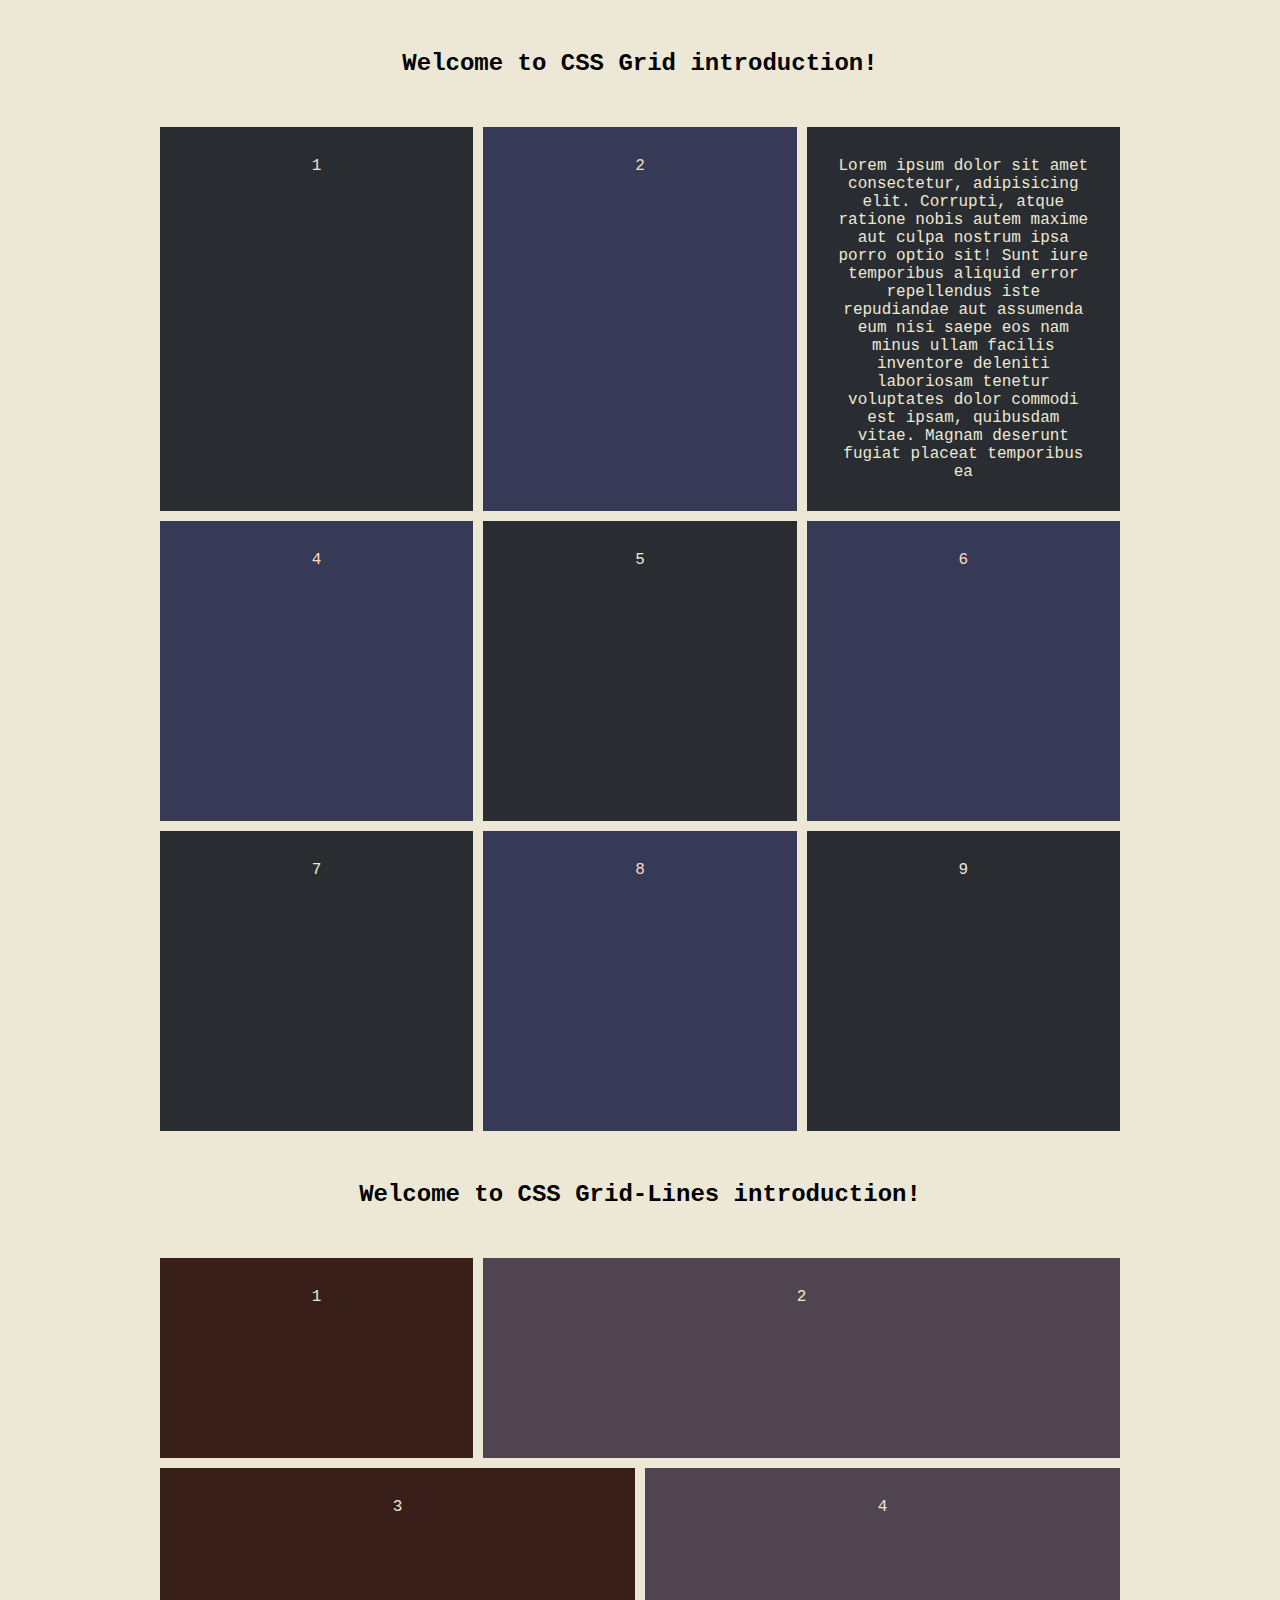
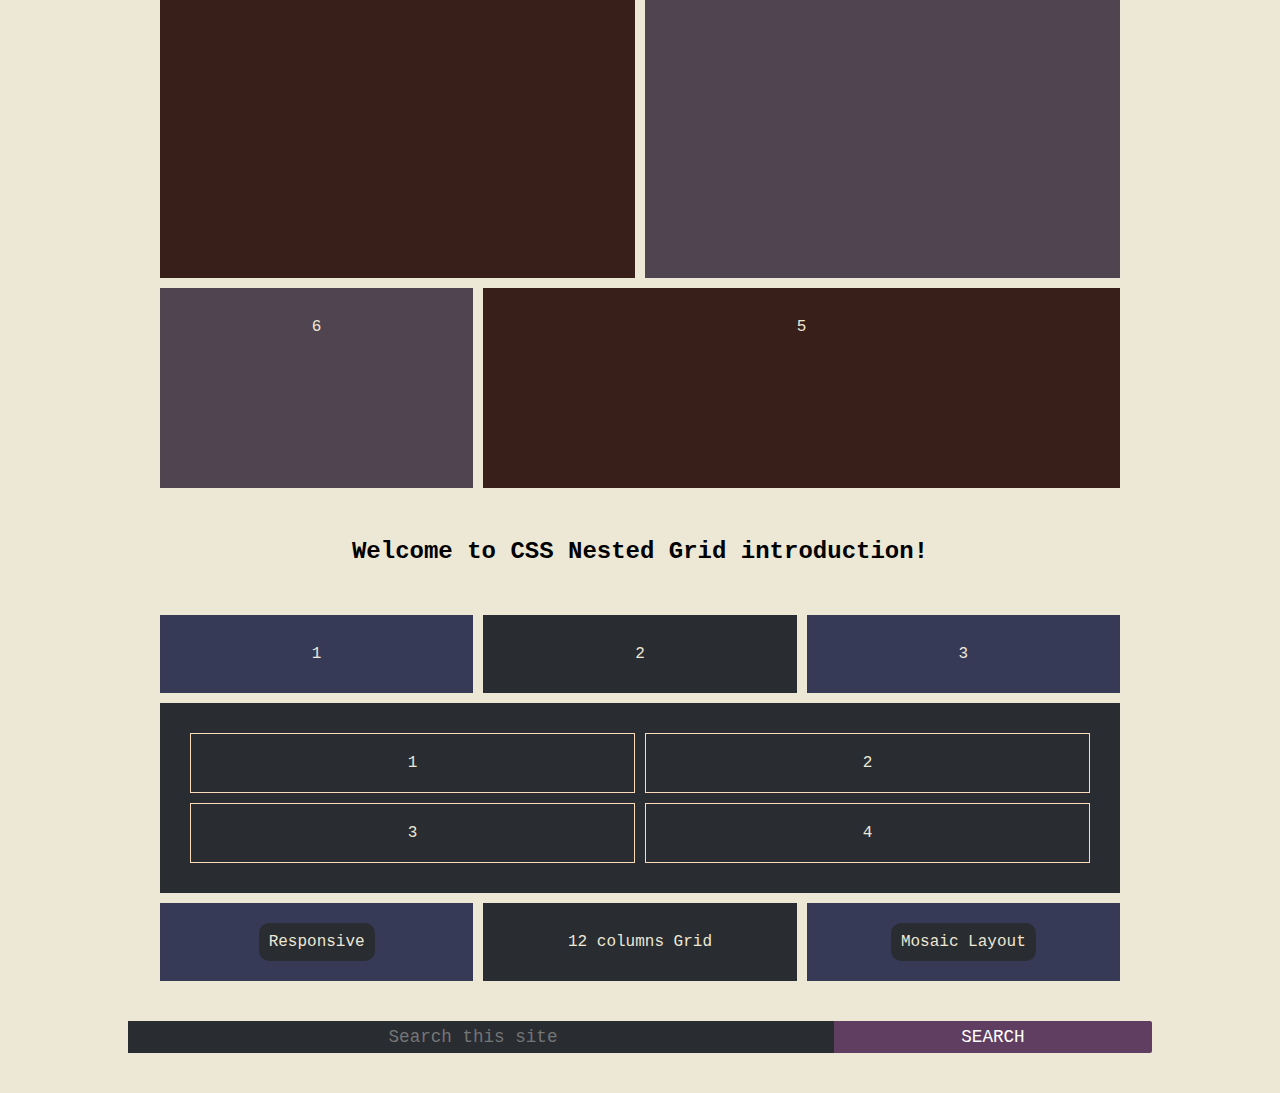
<file: index.html>
<!DOCTYPE html>
<html lang="en">
<head>
    <meta charset="UTF-8">
    <meta http-equiv="X-UA-Compatible" content="IE=edge">
    <meta name="viewport" content="width=device-width, initial-scale=1.0">
    <title>CSS Grid</title>
    
    <script src="./js/main.js"></script>
    <style>
        .search-form{
            width: 80%;
            margin: auto;
        }
       
        input[type="search"]{
            box-sizing: border-box;
            background-color: #292C31;
            overflow: hidden;
            text-overflow: ellipsis;
            white-space: nowrap;
            padding: 0.35em 0.75em;
            border: none;
            font-size: 1.1em;
            text-decoration: none;
            line-height: normal;
            max-height: 3em;
            
           
        }
        button[type="submit"]{
            box-sizing: border-box;
            border-radius: 0px 2px 2px 0px;
            background-color: #5f3e61;
            font-weight: 300;
            text-transform: uppercase;
            color: white;
            padding: 0.35em 0.75em;
            border:none;
            font-size: 1.1em;
            text-decoration: none;
            cursor: pointer;
        }
        button[type="submit"]:hover{
            background-color:#8a4e8d ;
        }
        hr{
            padding: 20px;
           border:none
        }
        /* flex it */
        .search-form{
            display: flex;
            flex-wrap: wrap;
        }
        input[type="search"]{
            flex:2 0 250px; 
        }
        button[type="submit"]{
            flex: 1 0 90px;
        }

        @media (max-width:450px) {
            body{
                width: 100%;
                margin: 0;
                padding: 1em 0 2em;
                background-color: green;
                
            }
        }

    </style>

<link rel="stylesheet" href="./css/style.css">
    

    
</head>
<body>
    <header>
        <h2 class="header1">Welcome to CSS Grid introduction!</h2>
    </header>
    <div id="content">
        <div>1</div>
        <div>2</div>
        <div>Lorem ipsum dolor sit amet consectetur, adipisicing elit. Corrupti, atque ratione nobis autem maxime aut culpa nostrum ipsa porro optio sit! Sunt iure temporibus aliquid error repellendus iste repudiandae aut assumenda eum nisi saepe eos nam minus ullam facilis inventore deleniti laboriosam tenetur voluptates dolor commodi est ipsam, quibusdam vitae. Magnam deserunt fugiat placeat temporibus ea </div>
        <div>4</div>
        <div>5</div>
        <div>6</div>
        <div>7</div>
        <div>8</div>
        <div>9</div>
    </div>
    <header>
        <h2 class="header1">Welcome to CSS Grid-Lines introduction!</h2>
    </header>
    <div id="content2">
        <div class="one">1</div>
        <div class="two">2</div>
        <div class="three">3</div>
        <div class="four">4</div>
        <div class="five">5</div>
        <div class="six">6</div>
    
    </div>
    
    <header>
        <h2 class="header1">Welcome to CSS Nested Grid introduction!</h2>
    </header>
    <div id="content3">
        <div> 1</div>
        <div> 2</div>
        <div> 3</div>
        <div class="nested"> 
            <p>
                1
            </p>
            <p>
                2
            </p>
            <p>
                3
            </p>
            <p>
                4
            </p>
        </div>
        
        <div> <a href="./responsive.html">Responsive</a></div>
        <div> <a href="./grid-12-columns.html">12 columns Grid</a></div>
        <div> <a href="./mosaic.html">Mosaic Layout</a></div>
        

        
        
    </div>

    


    <hr>
        <article class="example">
            <form  class="search-form">
                <input type="search"  name="search" placeholder="Search this site" class="search-input">
                <button type="submit" class="search-btn">Search</button>
            </form>
            
    
        </article>
    <hr>
    
    
</body>
</html>
</file>
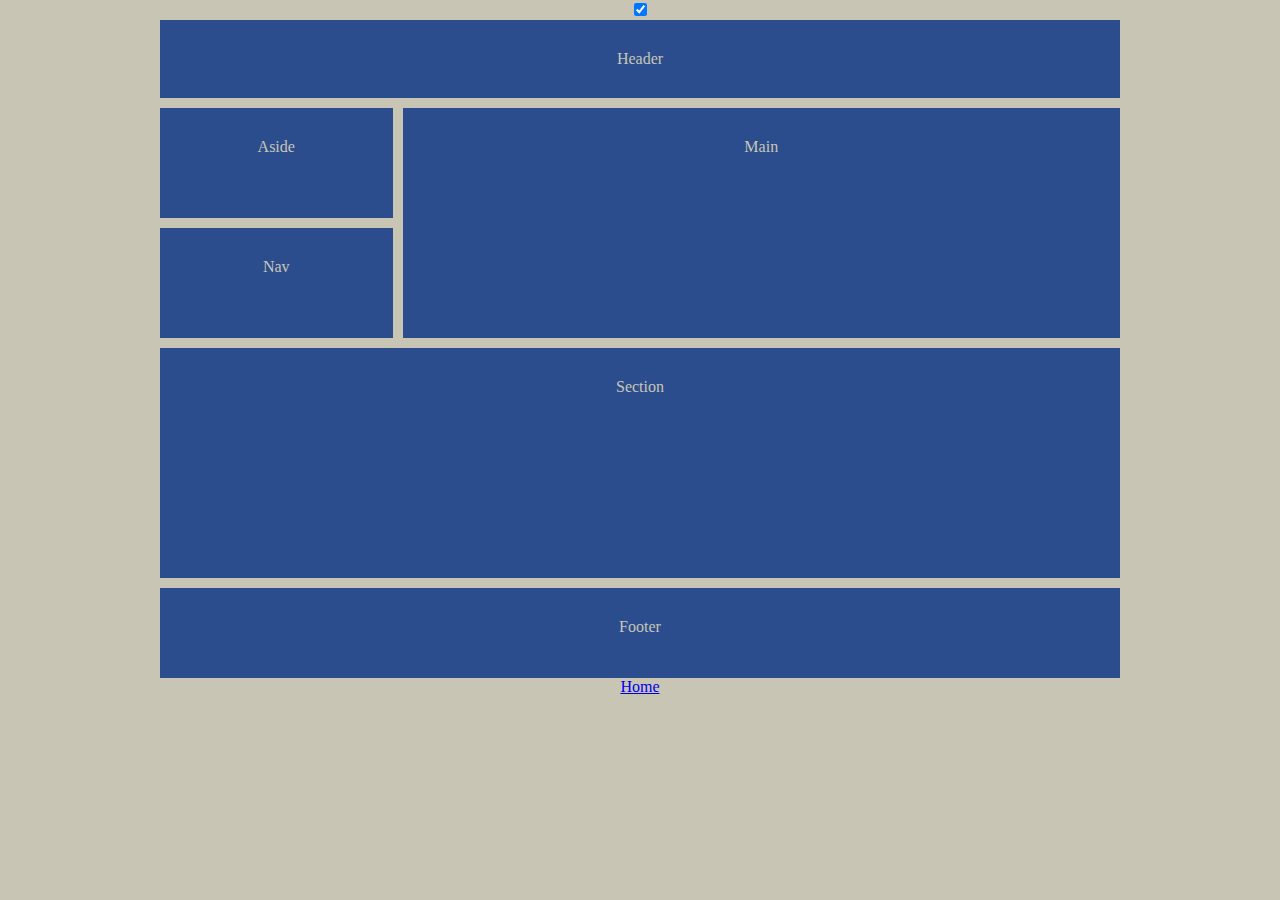
<file: grid-12-columns.html>
<!DOCTYPE html>
<html lang="en">
<head>
    <meta charset="UTF-8">
    <meta http-equiv="X-UA-Compatible" content="IE=edge">
    <meta name="viewport" content="width=device-width, initial-scale=1.0">
    <title>CSS GRID 12 columns Grid</title>
    <link rel="stylesheet" href="./css//-12-columns.css">
</head>
<body>

    <input type="checkbox" checked/>

    <div id="content">
        <div id="grid">
            <p></p>
            <p></p>
            <p></p>
            <p></p>
            <p></p>
            <p></p>
            <p></p>
            <p></p>
            <p></p>
            <p></p>
            <p></p>
            <p></p>

            
        </div>
        <header>Header</header>
        <main>Main</main>
        <section>Section</section>
        <aside>Aside</aside>
        <nav>Nav</nav>
        <footer>Footer</footer>
    </div >
    <a href="./index.html">Home</a>

    
    
</body>
</html>
</file>
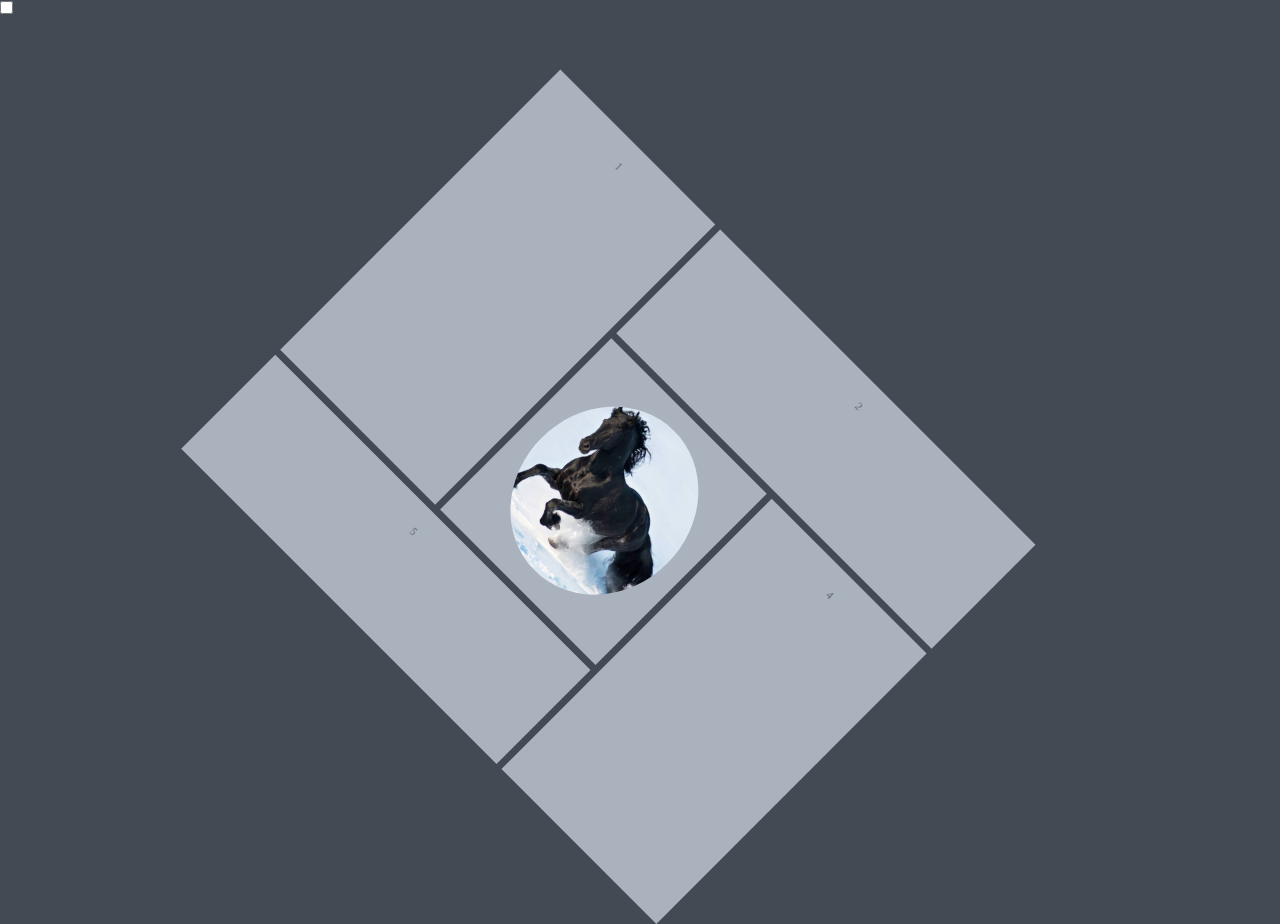
<file: mosaic.html>
<!DOCTYPE html>
<html lang="en">
<head>
    <meta charset="UTF-8">
    <meta http-equiv="X-UA-Compatible" content="IE=edge">
    <meta name="viewport" content="width=device-width, initial-scale=1.0">
    <title>GRID Mosaic Layout</title>
    <link rel="stylesheet" href="./css/mosaic.css">
</head>
<body>
    <input type="checkbox" name="" id="" >
    <div id="content">
        <div class="one">1</div>
        <div class="two">2</div>
        <div class="three"><img src="./images/beauty.jpg" alt="" id="beauty"></div>
        <div class="four">4</div>
        <div class="five">5</div>
    </div>
</body>
</html>
</file>
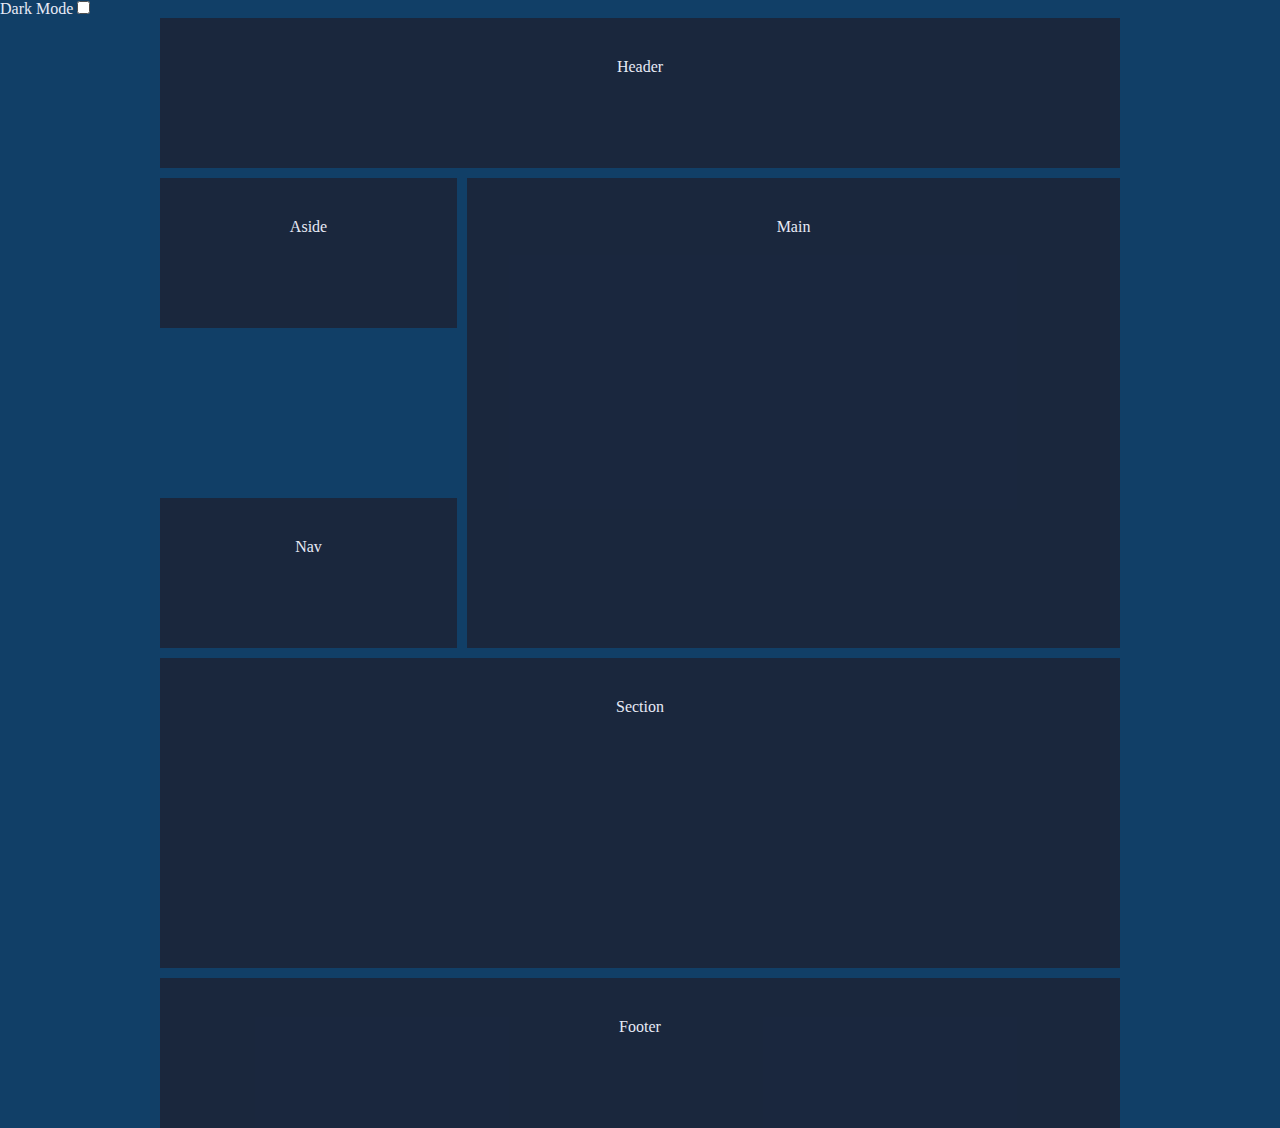
<file: responsive.html>
<!DOCTYPE html>
<html lang="en">
<head>
    <meta charset="UTF-8">
    <meta http-equiv="X-UA-Compatible" content="IE=edge">
    <meta name="viewport" content="width=device-width, initial-scale=1.0">
    <title>GRID Mosaic Layout</title>
    <link rel="stylesheet" href="./css/responsive.css">
</head>
<body>
    <label for="mode">Dark Mode</label>
    <input type="checkbox" name="" id="mode" >
    <div id="content">
        <header>Header</header>
        <main>Main</main>
        <section>Section</section>
        <aside>Aside</aside>
        <nav>Nav</nav>
        <footer>Footer</footer>
        
    </div>
    

</body>
</html>
</file>
<file: css/style.css>
:root{
    --background: #363A57;
    --color: #EDE8D5;
    --charcoal : #4F4450;
    --ink: #292C31;
    --ambrosia: #FCDBBA;
    --walnut: #381F19;
}


*{
    margin: 0;
    padding: 0;
    text-decoration: none;
    color: var(--color);
    background-color: var(--color);
    font-family: 'Courier New', Courier, monospace;
    text-align: center;   
}
a{
    background-color: var(--ink);
    padding: 10px;
    border-radius: 10px;

}

a:hover{
    background-color: var(--background);
    border: 1px solid var(--color)
}
#content{
    max-width: 960px;
    margin: 0 auto;
    
    
}
#content div {
    background-color: var(--ink);
    padding: 30px;
}
#content div:nth-child(even){
    background-color: var(--background);
    color: var(--ambrosia);
}
.header1{
    padding: 50px;
    color: black;
}

/* grids */
#content{
    display: grid;
    /* grid-template-columns: 33.3% 33.3% 33.3%; */
    /* grid-template-columns: 30% 20% 50%; */
    /* grid-template-columns: 1fr 1fr 1fr; */
    /* grid-template-columns: 1fr 2fr 1fr; */
    grid-template-columns: repeat(3, 1fr);
    grid-column-gap: 10px;
    
    /* rwos in grid */

    /* grid-auto-rows:300px; */
    /* grid-template-rows: 300px 200px 400px 500px; */
    /* grid-auto-rows:minmax(300px, auto); */
    grid-template-rows: repeat(3, minmax(300px, auto));
    grid-row-gap: 10px;

    /* grid-gap: 20px; */
}


/* grid line */
#content2{
    max-width: 960px;
    margin: 0 auto;
}
#content2 div{
    background-color: var(--walnut);
    padding: 30px;
}
#content2 div:nth-child(even){
    background-color: var(--charcoal);
    padding: 30px;
}

#content2{
    display: grid;
    grid-template-columns: repeat(6, 1fr);
    grid-template-rows: repeat(4, minmax(200px, auto));
    grid-gap: 10px;
}
.one{
    /* grid-column-start: 1;
    grid-column-end: 3; */
    grid-column: 1 / 3;
}
.two{
    grid-column: 3/7;
}
.three{
    grid-column: 1/4;
    grid-row:2/4 ;
}
.four{
    grid-column: 4/7;
    grid-row:2/4 ;
}
.five{
    grid-column: 3/7;
    /* grid-row:2/4 ; */
}
.six{
    grid-row: 4;
    grid-column: 1/3;
}

/* nested grid */
#content3{
    max-width: 960px;
    margin: 0 auto;
}

#content3 div{
    background-color: var(--background);
    padding: 30px;
    
}
#content3 div:nth-child(even){
    background-color: var(--ink);
    
}

#content3{
    display: grid;
    grid-template-columns:repeat(3, 1fr) ;
    grid-gap: 10px;
}

.nested{
   display: grid;
   grid-template-columns: 1fr 1fr;
   grid-gap: 10px;
   grid-column: span 3;
}
.nested p{
    background-color: var(--ink);
    border: 1px solid #FCDBBA;
    padding: 20px;
    margin: 0;
}
</file>
<file: css/-12-columns.css>
:root{
    --background: #1B3955;
    --foreground: #C9C5B5;
    --navy: #363a57;
    --lapis: #2B4D8D;
    
}
body{
    background-color: var(--foreground);
    color: var(--foreground);
    text-align: center;
    margin: 0;
    padding: 0;
}

#content{
    max-width: 960px;
    margin:0 auto;
    text-align: center;
    
}

#content>*{
    background-color: var(--lapis);
    padding: 30px;
}

#content{
    display: grid;
    grid-template-columns: repeat(12, 1fr);
    grid-gap: 10px;
    position: relative;
}
header{
    grid-column: 1/13;
}
main{
    grid-column: 4/13;
    grid-row: 2/26;
}
aside{
    grid-column: 1/4;
    grid-row: 2/14;
}
nav{
    grid-column: 1/4;
    grid-row: 14/26;

}
section{
    grid-column: 1/13;
    grid-row: 26/50;

}
footer{
    grid-column: 1/13;
    grid-row: 50/60;
}

#grid{
    background-color: rgba(95, 89, 89, 0.151);
    display: grid;
    position:absolute;
    top: 0;
    left: 0;
    grid-template-columns: repeat(12, 1fr);
    grid-auto-rows: minmax(100%, auto);
    width: 100%;
    height: 100%;
    /* background-color: transparent; */
    padding: 0;
    
}
#grid p{
    border: 1px solid wheat;
    opacity: 0.3;

}
input:checked + #content #grid{
    
    /* opacity: 0; */
    display: none;
    
   
    
}
</file>
<file: css/mosaic.css>
:root{
 --darkGray : #434A54; 
 --darkGray2 :#656D78;
 --mediumGray :#AAB2BD;
 --mediumGray2:#AAB2BD;
}

*{
    background-color: var(--darkGray);
    color: var(--mediumGray2);
    margin: 0;
    padding: 0;
    text-decoration: none;
}
#content{
    max-width: 960px;
    margin: auto;
    padding-top: 10%;
    color: var(--darkGray);
}
#content div{
    background-color: var(--mediumGray2);
    color: var(--darkGray2);
    margin: 0;
    padding: 30px;
    text-align: center;
}
#content{
    display: grid;
    grid-template-columns: repeat(6, 1fr);
    grid-template-rows: minmax(200px, auto);
    grid-gap:10px;
}
.one{
    grid-column: 1/3;
    grid-row: 1/35;
}
.two{
    grid-column: 3/7;
    grid-row: 1/3;
}
.three{
    grid-column: 3/5;
    grid-row: 3/35;
}
.four{
    grid-column:5/7 ;
    grid-row:3/55 ;
}
.five{
    grid-column: 1/5;
    grid-row: 35/55;
}
#beauty{
  width: 100%;
  margin: 0;
  padding: 0;
  
  border-radius: 50%;
}

#content{
    transform: rotate(45deg)scale(0.7);
}
input:checked + #content div{
    opacity: 0.5;
    color:var(--darkGray);
}
</file>
<file: css/responsive.css>
:root {
  --background: #113f67;
  --foreground: #e7eaf6;
  --background-2: #1d1f31c2;
  --foreground-2: #38598b;
}

* {
  background-color: var(--background);
  color: var(--foreground);
  margin: 0;
  padding: 0;
  text-decoration: none;
}

#content {
  max-width: 960px;
  margin: 0 auto;
  color: var(--foreground-2);
}

#content > * {
  background-color: var(--background-2);
  text-align: center;
  padding: 40px;
}

@media screen and (min-width: 200px) {
    #content {
      display: grid;
      grid-template-columns: (4, 1fr);
      grid-auto-rows: minmax(150px, auto);
      /* grid-template-rows: minmax(200px, auto); */
      grid-gap: 10px;
      grid-template-areas:
        "header header header header"
        "footer footer footer footer"
        "main main main main"
        "main main main main"
        "section section section section"
        "nav nav nav nav"
        "aside aside aside aside"
        ;
    }
  }

@media screen and (min-width: 760px) {
    #content {
      display: grid;
      grid-template-columns: (4, 1fr);
      grid-auto-rows: minmax(150px, auto);
      /* grid-template-rows: minmax(200px, auto); */
      grid-gap: 10px;
      grid-template-areas:
        "header header header header"
        "footer footer footer footer"
        "main main main main"
        "main main main main"
        "section section section section"
        "section section section section"
        "nav nav aside aside"
        ;
    }
  }

  @media screen and (min-width: 900px) {
  #content {
    display: grid;
    grid-template-columns: (4, 1fr);
    grid-auto-rows: minmax(150px, auto);
    /* grid-template-rows: minmax(200px, auto); */
    grid-gap: 10px;
    grid-template-areas:
      "header header header header"
      "aside main main main"
      ". main main main"
      "nav main main main"
      "section section section section"
      "section section section section"
      "footer footer footer footer";
  }
}

#beauty {
  /* width: 100%; */
  margin: 0;
  padding: 0;
  border-radius: 50%;
}

header {
  grid-area: header;
}
main {
  grid-area: main;
}
section {
  grid-area: section;
}
aside {
  grid-area: aside;
}
nav {
  grid-area: nav;
}
footer {
  grid-area: footer;
}
/* input:checked +*{
    background-color: #203340;
    border-radius: 50px;
    opacity: 0.4;
} */
input:checked + #content > *{
    background-color: var(--foreground-2);
    /* border-radius: 50px; */
    color: var(--foreground);
    
}
</file>
